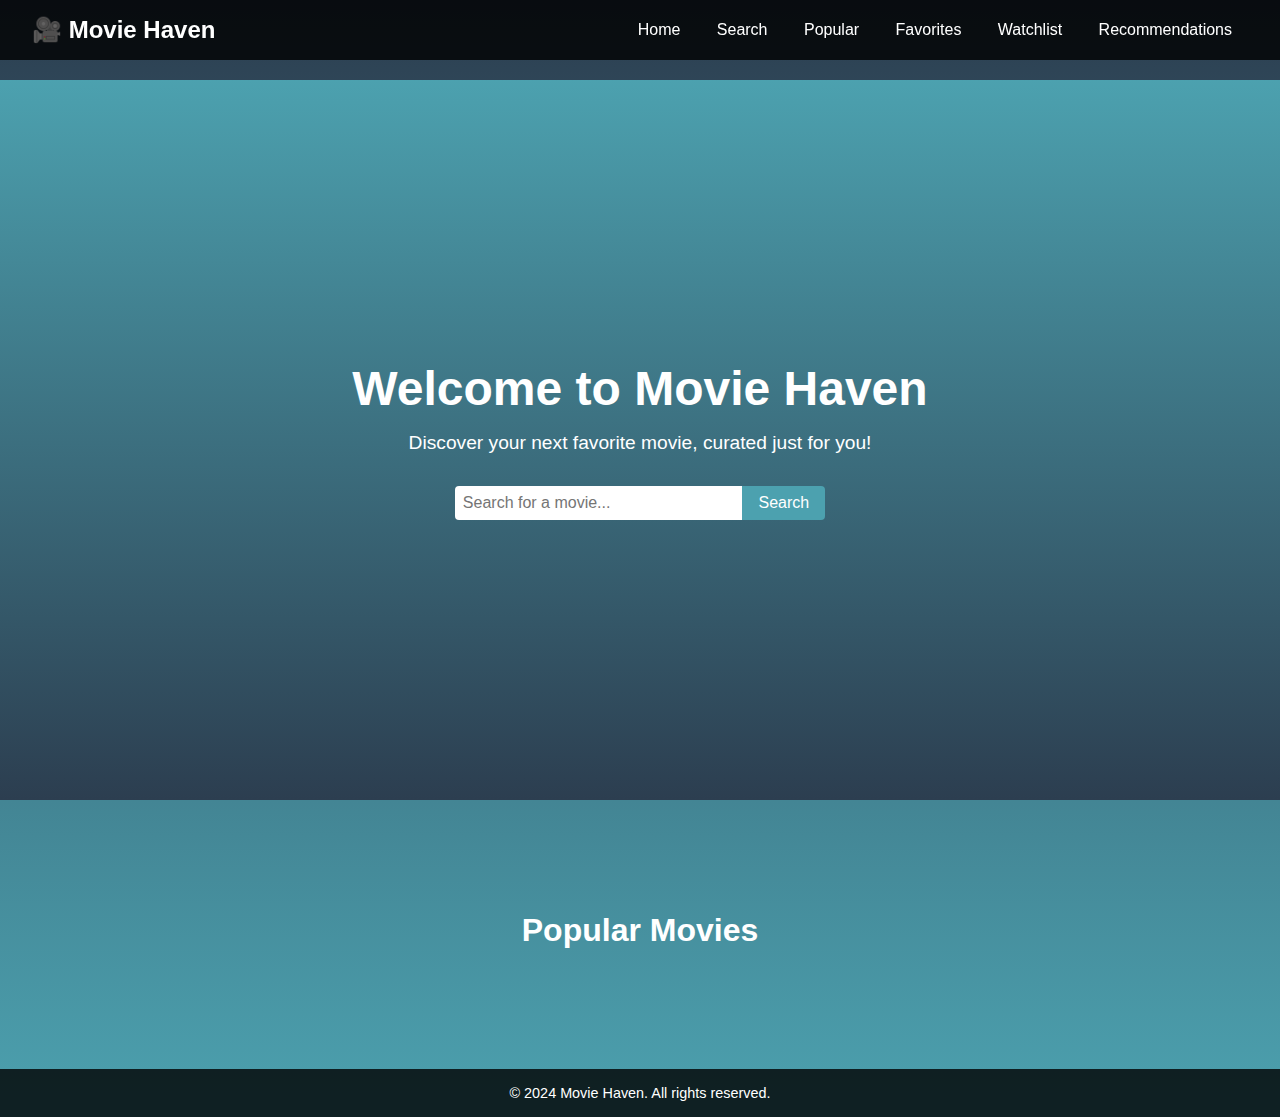
<file: index.html>
<!DOCTYPE html>
<html lang="en">
  <head>
    <meta charset="UTF-8" />
    <meta name="viewport" content="width=device-width, initial-scale=1.0" />
    <title>Movie Haven</title>
    <link rel="stylesheet" href="./style.css" />
  </head>
  <body>
    <!-- Header -->
    <header>
      <div class="logo">🎥 Movie Haven</div>
      <nav>
        <a href="#home">Home</a>
        <a href="#search">Search</a>
        <a href="#popular">Popular</a>
        <a href="favorites.html">Favorites</a>
        <a href="watchlist.html">Watchlist</a>
        <a href="#recommendations">Recommendations</a>
      </nav>
    </header>

    <!-- Hero Section -->
    <section class="hero">
      <div class="hero-content">
        <h1>Welcome to Movie Haven</h1>
        <p>Discover your next favorite movie, curated just for you!</p>
        <form id="search-form">
          <input
            type="text"
            id="search-input"
            placeholder="Search for a movie..."
          />
          <button type="submit">Search</button> <!-- Search button -->
          <button type="button" id="cancel-search" class="cancel-btn" style="display: none;">&times;</button> <!-- Cancel button -->
        </form>
        </form>
      </div>
    </section>
    

    <!-- Popular Movies Section -->
    <section id="popular" class="movies-section">
      <h2>Popular Movies</h2>
      <div class="movie-grid" id="popular-movie-grid"></div>
    </section>

    <!-- Footer -->
    <footer>
      <p>&copy; 2024 Movie Haven. All rights reserved.</p>
    </footer>

    <script src="./script.js"></script>
  </body>
</html>
</file>
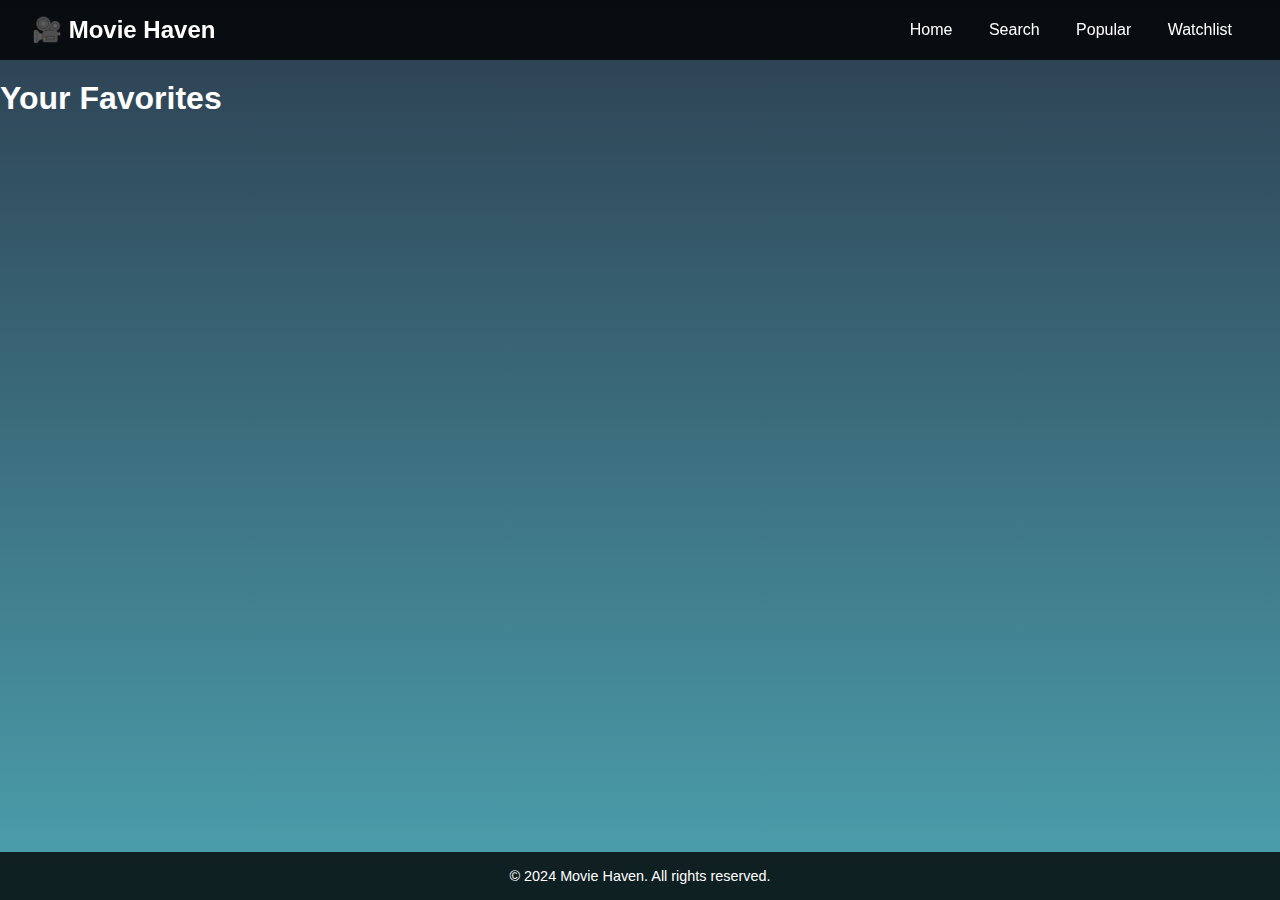
<file: favorites.html>
<!DOCTYPE html>
<html lang="en">
<head>
  <meta charset="UTF-8">
  <meta name="viewport" content="width=device-width, initial-scale=1.0">
  <title>Favorites - Movie Haven</title>
  <link rel="stylesheet" href="./style.css">
</head>
<body>
  <!-- Header -->
  <header>
    <div class="logo">🎥 Movie Haven</div>
    <nav>
      <a href="index.html">Home</a>
      <a href="#search">Search</a>
      <a href="#popular">Popular</a>
      <a href="watchlist.html">Watchlist</a>
    </nav>
  </header>

  <!-- Favorites Section -->
  <section id="favorites">
    <h1>Your Favorites</h1>
    <div class="movie-grid" id="favorites-movie-grid">
      <!-- Favorite movies will be dynamically inserted here -->
    </div>
  </section>

  <footer>
    <p>&copy; 2024 Movie Haven. All rights reserved.</p>
  </footer>

  <script src="./favorites.js"></script>
</body>
</html>
</file>
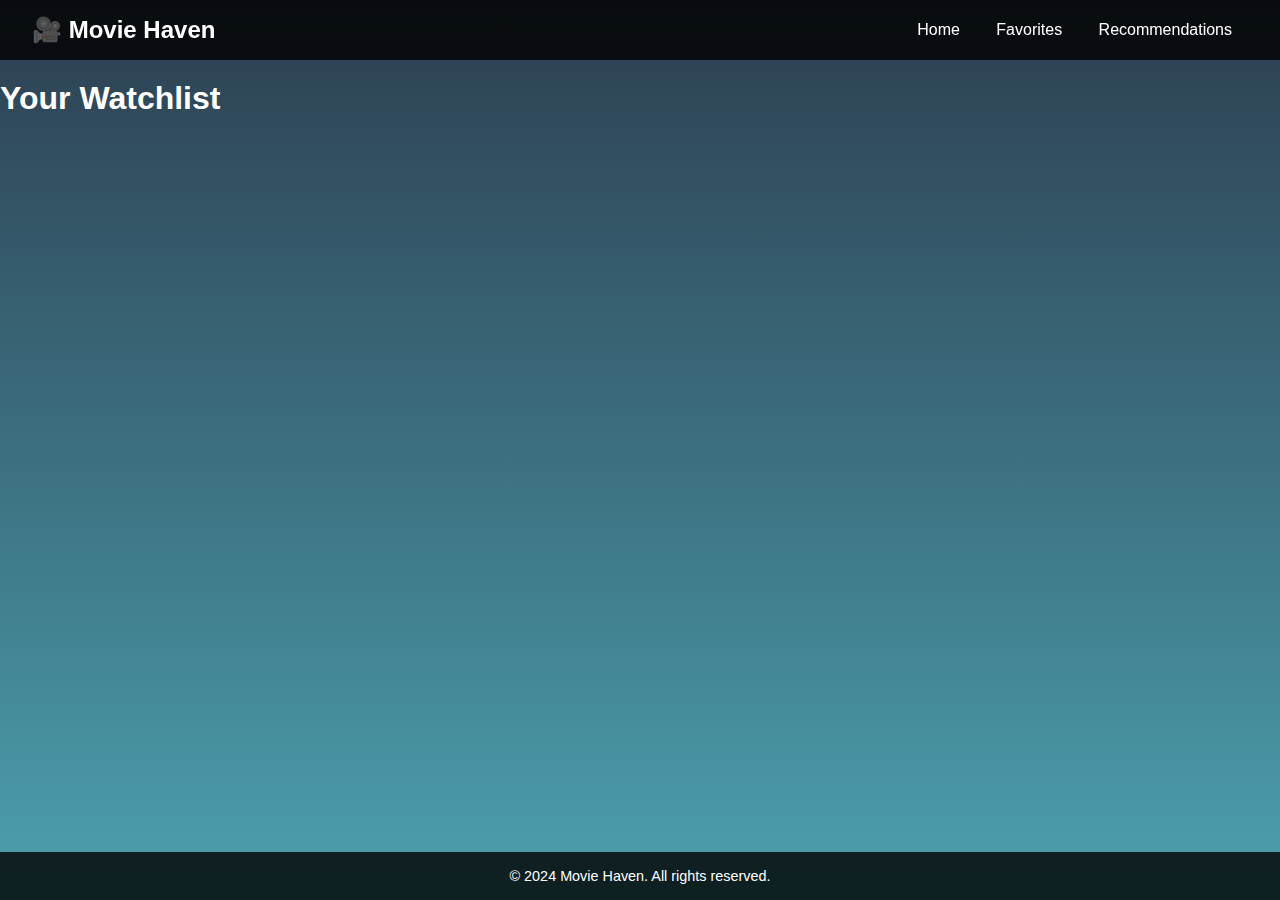
<file: watchlist.html>
<!DOCTYPE html>
<html lang="en">
<head>
  <meta charset="UTF-8">
  <meta name="viewport" content="width=device-width, initial-scale=1.0">
  <title>Watchlist - Movie Haven</title>
  <link rel="stylesheet" href="./style.css">
</head>
<body>
  <!-- Header -->
  <header>
    <div class="logo">🎥 Movie Haven</div>
    <nav>
      <a href="index.html">Home</a>
      <a href="favorites.html">Favorites</a>
      <a href="#recommendations">Recommendations</a>
      
    </nav>
  </header>

  <!-- Favorites Section -->
  <section id="watchlist">
    <h1>Your Watchlist</h1>
    <div class="movie-grid" id="watchlist-movie-grid">
      <!-- Favorite movies will be dynamically inserted here -->
    </div>
  </section>

  <footer>
    <p>&copy; 2024 Movie Haven. All rights reserved.</p>
  </footer>

  <script src="./watchlist.js"></script>
</body>
</html>
</file>
<file: style.css>
/* General Reset */
* {
    margin: 0;
    padding: 0;
    box-sizing: border-box;
  }
  
  body {
    font-family: 'Arial', sans-serif;
    color: #fff;
    background: linear-gradient(to bottom, #2c3e50, #4ca1af);
    min-height: 100vh;
    display: flex;
    flex-direction: column; /* Ensures proper layout with footer at the bottom */
  }
  
  /* Header */
  header {
    display: flex;
    justify-content: space-between;
    align-items: center;
    padding: 1rem 2rem;
    background: rgba(0, 0, 0, 0.8);
    position: fixed;
    top: 0;
    width: 100%;
    z-index: 1000;
  }
  
  header .logo {
    font-size: 1.5rem;
    font-weight: bold;
  }
  
  header nav a {
    margin: 0 1rem;
    color: #fff;
    text-decoration: none;
    transition: color 0.3s ease;
  }
  
  header nav a:hover {
    color: #4ca1af;
  }
  
  /* Ensure content doesn't overlap with fixed header */
  section {
    margin-top: 80px;
  }
  
  /* Hero Section */
  .hero {
    height: 80vh;
    display: flex;
    align-items: center;
    justify-content: center;
    background: linear-gradient(to bottom, #4ca1af, #2c3e50);
    text-align: center;
    padding: 2rem;
  }
  
  .hero h1 {
    font-size: 3rem;
    margin-bottom: 1rem;
    animation: fadeInDown 1s ease-out;
  }
  
  .hero p {
    font-size: 1.2rem;
    margin-bottom: 2rem;
  }
  
  .hero form {
    display: flex;
    justify-content: center;
  }
  
  .hero input[type="text"] {
    padding: 0.5rem;
    font-size: 1rem;
    width: 50%;
    border: none;
    border-radius: 4px 0 0 4px;
  }
  
  .hero button {
    padding: 0.5rem 1rem;
    font-size: 1rem;
    background: #4ca1af;
    color: #fff;
    border: none;
    border-radius: 0 4px 4px 0;
    cursor: pointer;
    transition: background 0.3s ease;
  }
  
  .hero button:hover {
    background: #3b6978;
  }
  
  /* Movies Section */
  .movies-section {
    padding: 2rem;
    text-align: center;
  }
  
  .movies-section h2 {
    margin-bottom: 1.5rem;
    font-size: 2rem;
  }
  
  .movie-grid {
    display: grid;
    grid-template-columns: repeat(auto-fill, minmax(150px, 1fr));
    gap: 1.5rem;
    padding: 2rem;
  }
  
  .movie-card {
    position: relative;
    background: #2c3e50;
    padding: 1rem;
    border-radius: 10px;
    transition: transform 0.3s ease, box-shadow 0.3s ease;
    text-align: center;
    overflow: hidden;
  }
  
  .movie-card:hover {
    transform: scale(1.05);
    box-shadow: 0 4px 20px rgba(0, 0, 0, 0.2);
  }
  
  .movie-card img {
    max-width: 100%;
    border-radius: 8px;
  }
  
  .movie-card h4 {
    margin: 0.5rem 0;
    font-size: 1.2rem;
  }
  
  .movie-card p {
    font-size: 0.9rem;
    color: #ccc;
  }
  
  .favorite-icon {
    position: absolute;
    top: 10px;
    right: 10px;
    font-size: 1.5rem;
    color: #ccc;
    cursor: pointer;
    transition: transform 0.3s ease, color 0.3s ease;
}

.favorite-icon.active {
    color: #ffb400; /* Highlighted golden star */
    transform: scale(1.1);
}

.favorite-icon:hover {
    transform: scale(1.2);
    color: #ffa726;
}
 
.watchlist-icon {
  position: absolute;
  bottom: 10px;
  right: 10px;
  font-size: 1.5rem;
  color: #ccc;
  cursor: pointer;
  transition: transform 0.3s ease, color 0.3s ease;
}

.watchlist-icon.active {
  color: #ffb400; /* Highlighted golden star */
  transform: scale(1.1);
}

.watchlist-icon:hover {
  transform: scale(1.2);
  color: #ffa726;
}
  
  /* Footer */
  footer {
    padding: 1rem;
    text-align: center;
    background: rgba(0, 0, 0, 0.8);
    color: #fff;
    margin-top: auto; /* Pushes footer to the bottom of the page */
    font-size: 0.9rem;
  }
  
  /* Animations */
  @keyframes fadeInDown {
    from {
      opacity: 0;
      transform: translateY(-20px);
    }
    to {
      opacity: 1;
      transform: translateY(0);
    }
  }
</file>
